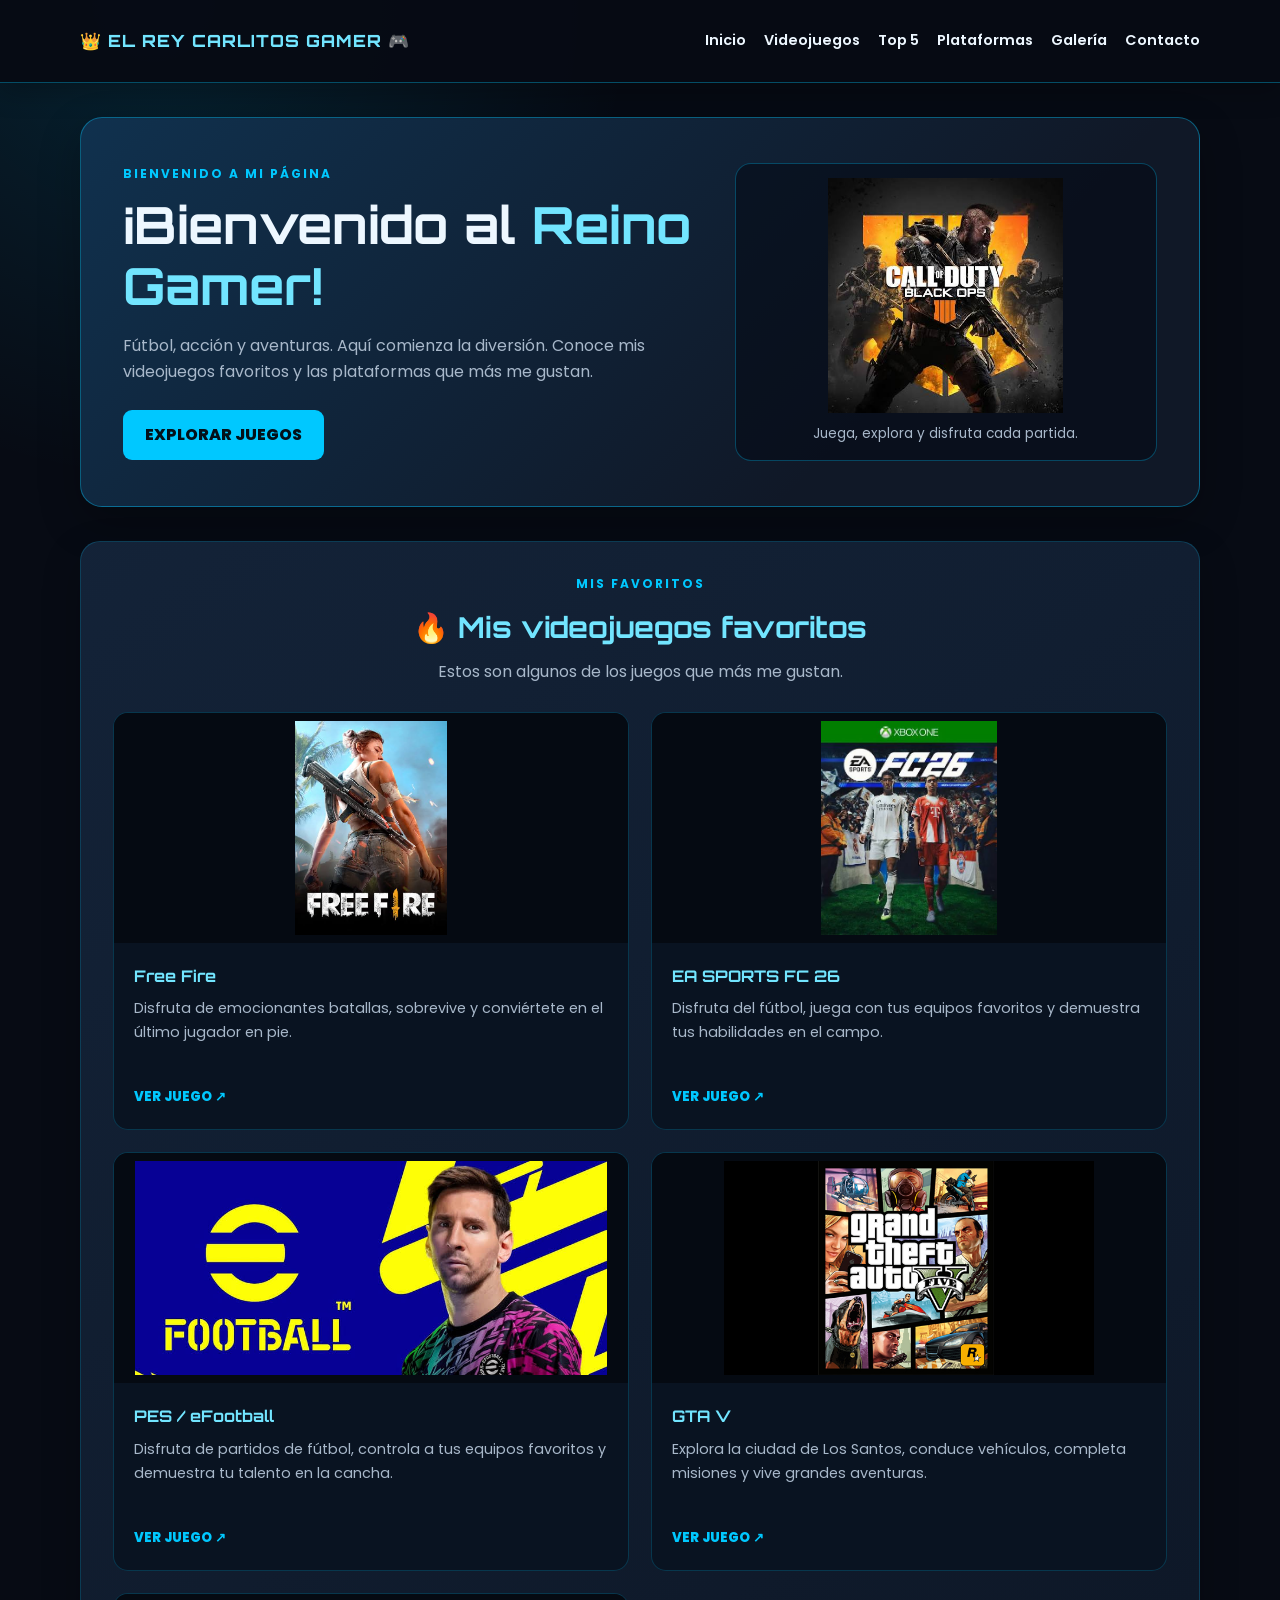
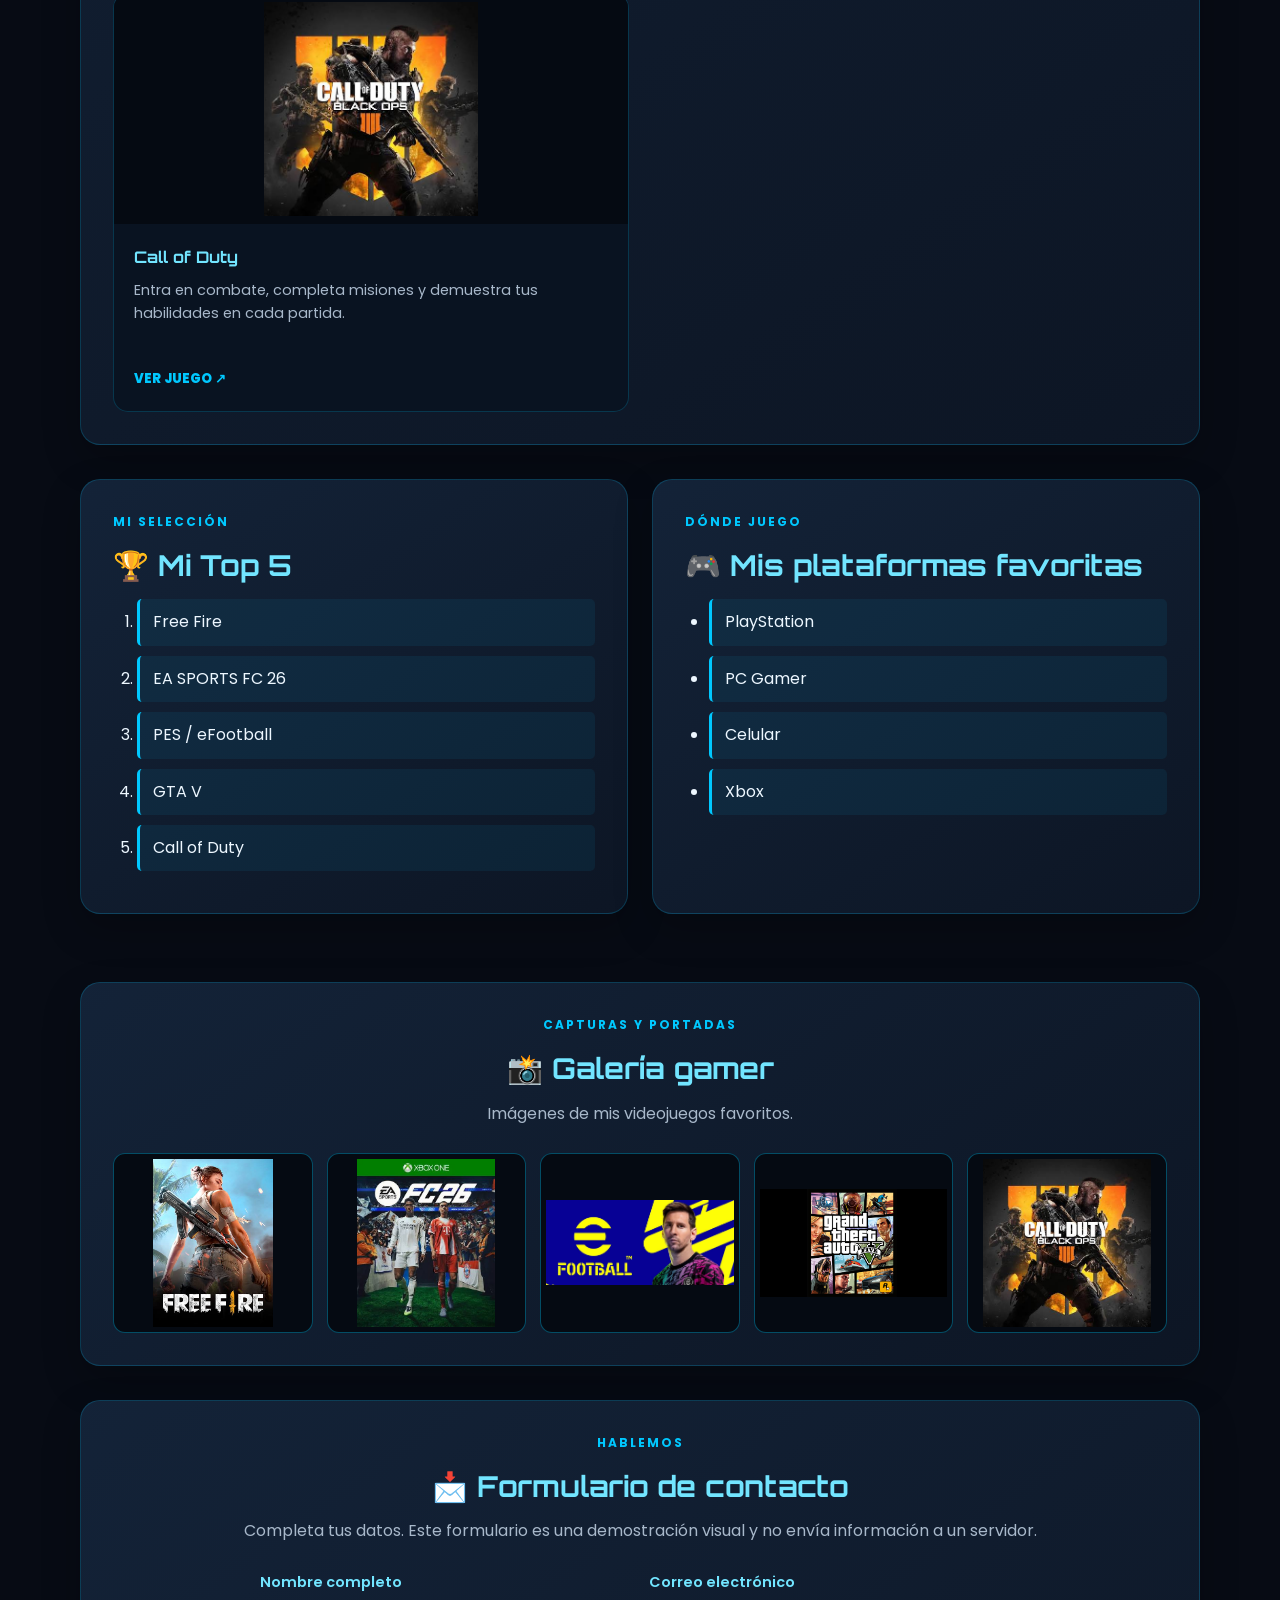
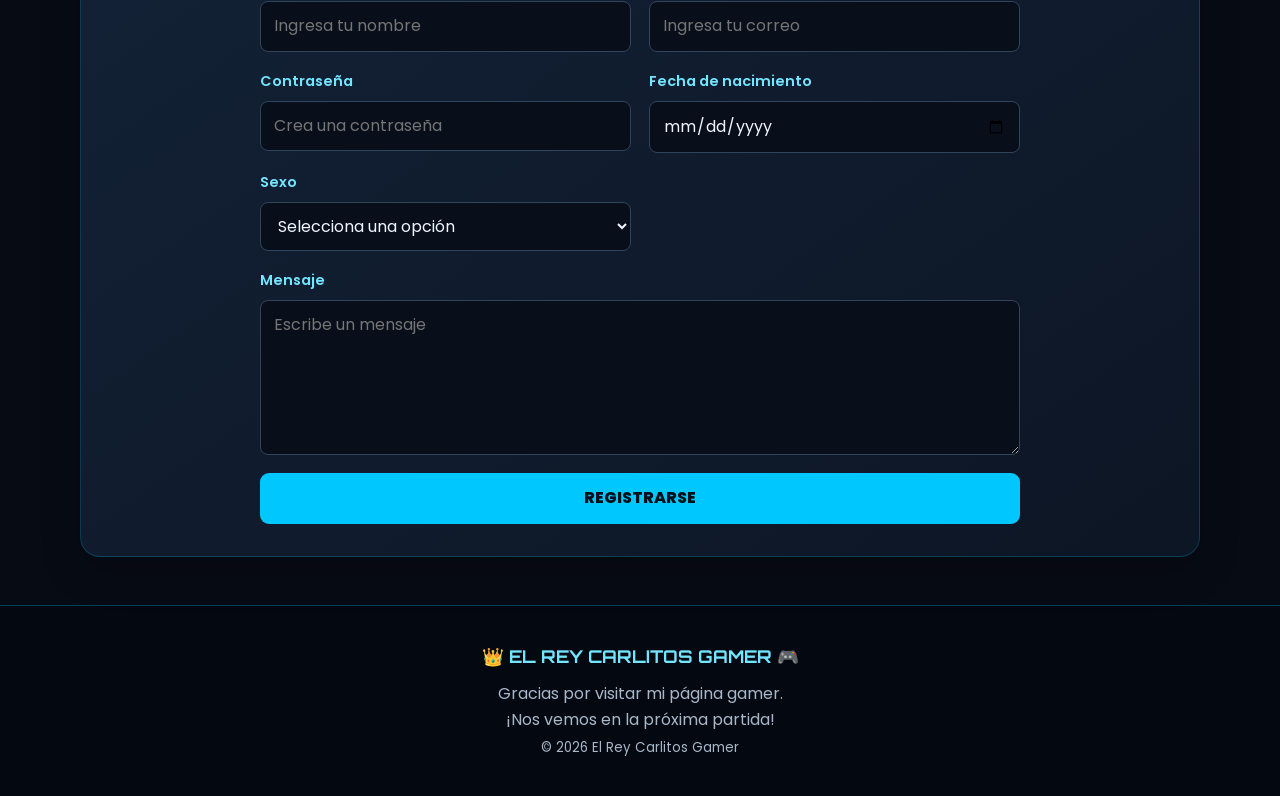
<file: index.html/El_Rey_Carlitos_Gamer_CSS/index.html>
<!DOCTYPE html>
<html lang="es">
<head>
    <meta charset="UTF-8">
    <meta name="viewport" content="width=device-width, initial-scale=1.0">
    <meta name="description" content="El Reino Gamer de Carlitos: videojuegos, plataformas y comunidad gamer.">
    <title>El Rey Carlitos Gamer</title>

    <!-- Hojas de estilo: primero la base, luego el diseño y finalmente responsive -->
    <link rel="stylesheet" href="css/base.css">
    <link rel="stylesheet" href="css/estilos.css">
    <link rel="stylesheet" href="css/animaciones.css">
    <link rel="stylesheet" href="css/responsive.css">
</head>
<body>

    <header class="encabezado">
        <div class="contenedor encabezado-contenido">
            <a class="logo" href="#inicio">👑 EL REY CARLITOS GAMER 🎮</a>

            <nav class="menu">
                <a href="#inicio">Inicio</a>
                <a href="#juegos">Videojuegos</a>
                <a href="#top">Top 5</a>
                <a href="#plataformas">Plataformas</a>
                <a href="#galeria">Galería</a>
                <a href="#contacto">Contacto</a>
            </nav>
        </div>
    </header>

    <main class="contenedor">

        <section class="portada" id="inicio">
            <div class="portada-texto">
                <p class="etiqueta">BIENVENIDO A MI PÁGINA</p>
                <h1>¡Bienvenido al <span>Reino Gamer!</span></h1>
                <p>Fútbol, acción y aventuras. Aquí comienza la diversión. Conoce mis videojuegos favoritos y las plataformas que más me gustan.</p>
                <a class="boton" href="#juegos">EXPLORAR JUEGOS</a>
            </div>
            <div class="portada-destacado">
                <img src="imagenes/call of duty.png" alt="Portada de Call of Duty Black Ops">
                <p>Juega, explora y disfruta cada partida.</p>
            </div>
        </section>

        <section class="seccion" id="juegos">
            <div class="titulo-seccion">
                <p class="etiqueta">MIS FAVORITOS</p>
                <h2>🔥 Mis videojuegos favoritos</h2>
                <p>Estos son algunos de los juegos que más me gustan.</p>
            </div>

            <div class="rejilla-juegos">
                <article class="tarjeta-juego">
                    <img src="imagenes/free fire.png" alt="Imagen del videojuego Free Fire">
                    <div class="tarjeta-contenido">
                        <h3>Free Fire</h3>
                        <p>Disfruta de emocionantes batallas, sobrevive y conviértete en el último jugador en pie.</p>
                        <a href="https://ff.garena.com/" target="_blank" rel="noopener noreferrer">VER JUEGO ↗</a>
                    </div>
                </article>

                <article class="tarjeta-juego">
                    <img src="imagenes/fc26.png" alt="Imagen de EA Sports FC 26">
                    <div class="tarjeta-contenido">
                        <h3>EA SPORTS FC 26</h3>
                        <p>Disfruta del fútbol, juega con tus equipos favoritos y demuestra tus habilidades en el campo.</p>
                        <a href="https://www.ea.com/games/ea-sports-fc" target="_blank" rel="noopener noreferrer">VER JUEGO ↗</a>
                    </div>
                </article>

                <article class="tarjeta-juego">
                    <img src="imagenes/pes.png" alt="Imagen de eFootball PES">
                    <div class="tarjeta-contenido">
                        <h3>PES / eFootball</h3>
                        <p>Disfruta de partidos de fútbol, controla a tus equipos favoritos y demuestra tu talento en la cancha.</p>
                        <a href="https://www.konami.com/efootball/" target="_blank" rel="noopener noreferrer">VER JUEGO ↗</a>
                    </div>
                </article>

                <article class="tarjeta-juego">
                    <img src="imagenes/gta v.png" alt="Imagen del videojuego Grand Theft Auto V">
                    <div class="tarjeta-contenido">
                        <h3>GTA V</h3>
                        <p>Explora la ciudad de Los Santos, conduce vehículos, completa misiones y vive grandes aventuras.</p>
                        <a href="https://www.rockstargames.com/gta-v" target="_blank" rel="noopener noreferrer">VER JUEGO ↗</a>
                    </div>
                </article>

                <article class="tarjeta-juego">
                    <img src="imagenes/call of duty.png" alt="Imagen de Call of Duty Black Ops">
                    <div class="tarjeta-contenido">
                        <h3>Call of Duty</h3>
                        <p>Entra en combate, completa misiones y demuestra tus habilidades en cada partida.</p>
                        <a href="https://www.callofduty.com/" target="_blank" rel="noopener noreferrer">VER JUEGO ↗</a>
                    </div>
                </article>
            </div>
        </section>

        <div class="dos-columnas">
            <section class="seccion bloque-lista" id="top">
                <p class="etiqueta">MI SELECCIÓN</p>
                <h2>🏆 Mi Top 5</h2>
                <ol class="lista-top">
                    <li>Free Fire</li>
                    <li>EA SPORTS FC 26</li>
                    <li>PES / eFootball</li>
                    <li>GTA V</li>
                    <li>Call of Duty</li>
                </ol>
            </section>

            <section class="seccion bloque-lista" id="plataformas">
                <p class="etiqueta">DÓNDE JUEGO</p>
                <h2>🎮 Mis plataformas favoritas</h2>
                <ul class="lista-plataformas">
                    <li>PlayStation</li>
                    <li>PC Gamer</li>
                    <li>Celular</li>
                    <li>Xbox</li>
                </ul>
            </section>
        </div>

        <section class="seccion" id="galeria">
            <div class="titulo-seccion">
                <p class="etiqueta">CAPTURAS Y PORTADAS</p>
                <h2>📸 Galería gamer</h2>
                <p>Imágenes de mis videojuegos favoritos.</p>
            </div>
            <div class="rejilla-galeria">
                <img src="imagenes/free fire.png" alt="Free Fire">
                <img src="imagenes/fc26.png" alt="EA SPORTS FC 26">
                <img src="imagenes/pes.png" alt="PES eFootball">
                <img src="imagenes/gta v.png" alt="GTA V">
                <img src="imagenes/call of duty.png" alt="Call of Duty Black Ops">
            </div>
        </section>

        <section class="seccion contacto" id="contacto">
            <div class="titulo-seccion">
                <p class="etiqueta">HABLEMOS</p>
                <h2>📩 Formulario de contacto</h2>
                <p>Completa tus datos. Este formulario es una demostración visual y no envía información a un servidor.</p>
            </div>

            <form class="formulario" action="#" method="get">
                <div class="campo">
                    <label for="nombre">Nombre completo</label>
                    <input type="text" id="nombre" name="nombre" placeholder="Ingresa tu nombre" required>
                </div>

                <div class="campo">
                    <label for="correo">Correo electrónico</label>
                    <input type="email" id="correo" name="correo" placeholder="Ingresa tu correo" required>
                </div>

                <div class="campo">
                    <label for="contrasena">Contraseña</label>
                    <input type="password" id="contrasena" name="contrasena" placeholder="Crea una contraseña">
                </div>

                <div class="campo">
                    <label for="fecha">Fecha de nacimiento</label>
                    <input type="date" id="fecha" name="fecha">
                </div>

                <div class="campo">
                    <label for="sexo">Sexo</label>
                    <select id="sexo" name="sexo">
                        <option value="">Selecciona una opción</option>
                        <option value="masculino">Masculino</option>
                        <option value="femenino">Femenino</option>
                        <option value="prefiero-no-decirlo">Prefiero no decirlo</option>
                    </select>
                </div>

                <div class="campo campo-completo">
                    <label for="mensaje">Mensaje</label>
                    <textarea id="mensaje" name="mensaje" rows="5" placeholder="Escribe un mensaje"></textarea>
                </div>

                <div class="campo campo-completo">
                    <button class="boton" type="submit">REGISTRARSE</button>
                </div>
            </form>
        </section>
    </main>

    <footer class="pie">
        <div class="contenedor">
            <h2>👑 EL REY CARLITOS GAMER 🎮</h2>
            <p>Gracias por visitar mi página gamer.</p>
            <p>¡Nos vemos en la próxima partida!</p>
            <small>© 2026 El Rey Carlitos Gamer</small>
        </div>
    </footer>

</body>
</html>
</file>
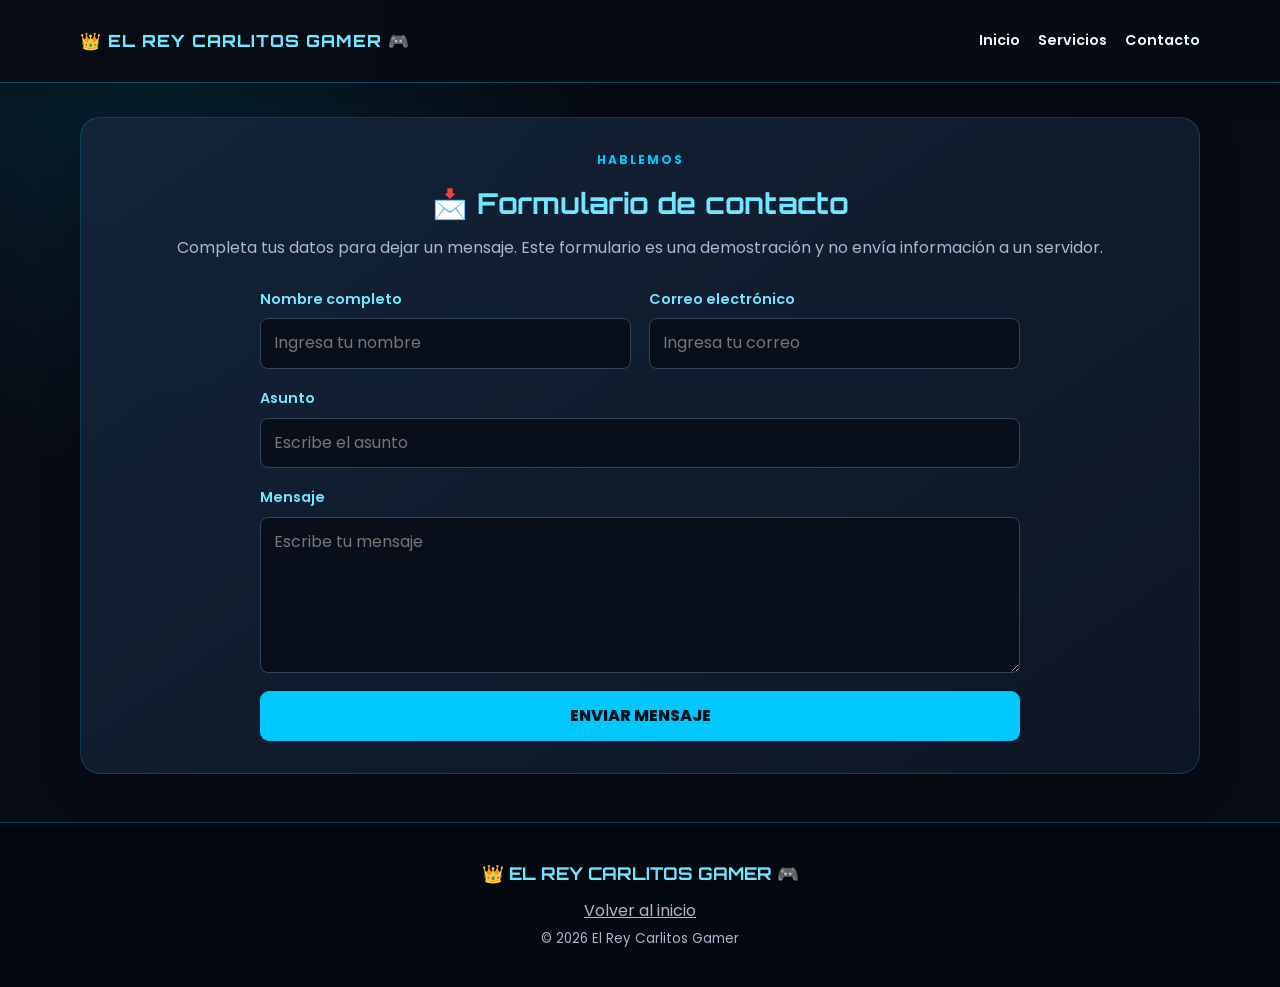
<file: index.html/El_Rey_Carlitos_Gamer_CSS/paginas/contacto.html>
<!DOCTYPE html>
<html lang="es">
<head>
    <meta charset="UTF-8">
    <meta name="viewport" content="width=device-width, initial-scale=1.0">
    <meta name="description" content="Contacta con El Rey Carlitos Gamer.">
    <title>Contacto | El Rey Carlitos Gamer</title>
    <link rel="stylesheet" href="../css/base.css">
    <link rel="stylesheet" href="../css/estilos.css">
    <link rel="stylesheet" href="../css/animaciones.css">
    <link rel="stylesheet" href="../css/responsive.css">
</head>
<body>
    <header class="encabezado">
        <div class="contenedor encabezado-contenido">
            <a class="logo" href="../index.html">👑 EL REY CARLITOS GAMER 🎮</a>
            <nav class="menu">
                <a href="../index.html">Inicio</a>
                <a href="servicios.html">Servicios</a>
                <a href="contacto.html">Contacto</a>
            </nav>
        </div>
    </header>
    <main class="contenedor">
        <section class="seccion contacto">
            <div class="titulo-seccion">
                <p class="etiqueta">HABLEMOS</p>
                <h2>📩 Formulario de contacto</h2>
                <p>Completa tus datos para dejar un mensaje. Este formulario es una demostración y no envía información a un servidor.</p>
            </div>
            <form class="formulario" action="#" method="get">
                <div class="campo">
                    <label for="nombre">Nombre completo</label>
                    <input type="text" id="nombre" name="nombre" placeholder="Ingresa tu nombre" required>
                </div>
                <div class="campo">
                    <label for="correo">Correo electrónico</label>
                    <input type="email" id="correo" name="correo" placeholder="Ingresa tu correo" required>
                </div>
                <div class="campo campo-completo">
                    <label for="asunto">Asunto</label>
                    <input type="text" id="asunto" name="asunto" placeholder="Escribe el asunto">
                </div>
                <div class="campo campo-completo">
                    <label for="mensaje">Mensaje</label>
                    <textarea id="mensaje" name="mensaje" rows="5" placeholder="Escribe tu mensaje"></textarea>
                </div>
                <div class="campo campo-completo">
                    <button class="boton" type="submit">ENVIAR MENSAJE</button>
                </div>
            </form>
        </section>
    </main>
    <footer class="pie">
        <div class="contenedor">
            <h2>👑 EL REY CARLITOS GAMER 🎮</h2>
            <p><a href="../index.html">Volver al inicio</a></p>
            <small>© 2026 El Rey Carlitos Gamer</small>
        </div>
    </footer>
</body>
</html>
</file>
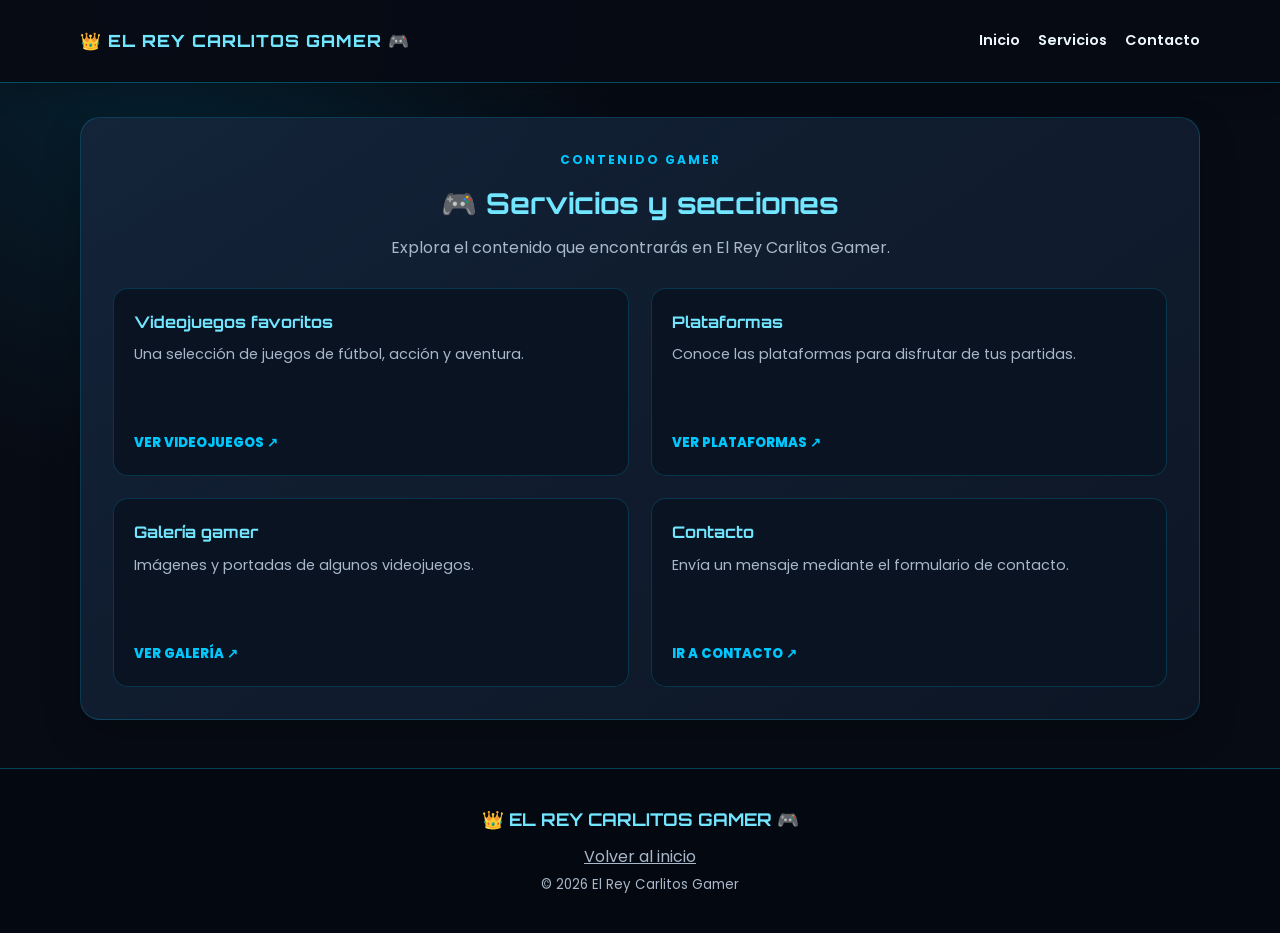
<file: index.html/El_Rey_Carlitos_Gamer_CSS/paginas/servicios.html>
<!DOCTYPE html>
<html lang="es">
<head>
    <meta charset="UTF-8">
    <meta name="viewport" content="width=device-width, initial-scale=1.0">
    <meta name="description" content="Sección de servicios y contenido gamer.">
    <title>Servicios | El Rey Carlitos Gamer</title>
    <link rel="stylesheet" href="../css/base.css">
    <link rel="stylesheet" href="../css/estilos.css">
    <link rel="stylesheet" href="../css/animaciones.css">
    <link rel="stylesheet" href="../css/responsive.css">
</head>
<body>
    <header class="encabezado">
        <div class="contenedor encabezado-contenido">
            <a class="logo" href="../index.html">👑 EL REY CARLITOS GAMER 🎮</a>
            <nav class="menu">
                <a href="../index.html">Inicio</a>
                <a href="servicios.html">Servicios</a>
                <a href="contacto.html">Contacto</a>
            </nav>
        </div>
    </header>
    <main class="contenedor">
        <section class="seccion">
            <div class="titulo-seccion">
                <p class="etiqueta">CONTENIDO GAMER</p>
                <h2>🎮 Servicios y secciones</h2>
                <p>Explora el contenido que encontrarás en El Rey Carlitos Gamer.</p>
            </div>
            <div class="rejilla-juegos">
                <article class="tarjeta-juego">
                    <div class="tarjeta-contenido">
                        <h3>Videojuegos favoritos</h3>
                        <p>Una selección de juegos de fútbol, acción y aventura.</p>
                        <a href="../index.html#juegos">VER VIDEOJUEGOS ↗</a>
                    </div>
                </article>
                <article class="tarjeta-juego">
                    <div class="tarjeta-contenido">
                        <h3>Plataformas</h3>
                        <p>Conoce las plataformas para disfrutar de tus partidas.</p>
                        <a href="../index.html#plataformas">VER PLATAFORMAS ↗</a>
                    </div>
                </article>
                <article class="tarjeta-juego">
                    <div class="tarjeta-contenido">
                        <h3>Galería gamer</h3>
                        <p>Imágenes y portadas de algunos videojuegos.</p>
                        <a href="../index.html#galeria">VER GALERÍA ↗</a>
                    </div>
                </article>
                <article class="tarjeta-juego">
                    <div class="tarjeta-contenido">
                        <h3>Contacto</h3>
                        <p>Envía un mensaje mediante el formulario de contacto.</p>
                        <a href="contacto.html">IR A CONTACTO ↗</a>
                    </div>
                </article>
            </div>
        </section>
    </main>
    <footer class="pie">
        <div class="contenedor">
            <h2>👑 EL REY CARLITOS GAMER 🎮</h2>
            <p><a href="../index.html">Volver al inicio</a></p>
            <small>© 2026 El Rey Carlitos Gamer</small>
        </div>
    </footer>
</body>
</html>
</file>
<file: index.html/El_Rey_Carlitos_Gamer_CSS/css/base.css>
/* BASE.CSS - configuración general */
@import url('https://fonts.googleapis.com/css2?family=Orbitron:wght@500;600;700;800&family=Poppins:wght@300;400;500;600;700&display=swap');

:root {
    --fondo: #070b14;
    --panel: #101a2b;
    --panel-secundario: #14243a;
    --azul: #00c8ff;
    --azul-claro: #72e5ff;
    --blanco: #edf7ff;
    --gris: #a8b8ca;
}

* {
    box-sizing: border-box;
    margin: 0;
    padding: 0;
}

html {
    scroll-behavior: smooth;
    scroll-padding-top: 100px;
}

body {
    min-width: 320px;
    color: var(--blanco);
    background:
        radial-gradient(circle at 12% 0%, rgba(0, 200, 255, .13), transparent 30rem),
        var(--fondo);
    font-family: 'Poppins', sans-serif;
    line-height: 1.65;
}

img {
    display: block;
    max-width: 100%;
}

a {
    color: inherit;
}

button, input, select, textarea {
    font: inherit;
}

.contenedor {
    width: min(1120px, calc(100% - 40px));
    margin: 0 auto;
}

.seccion {
    margin: 34px 0;
    padding: 32px;
    background: linear-gradient(145deg, rgba(20, 36, 58, .96), rgba(13, 22, 37, .98));
    border: 1px solid rgba(0, 200, 255, .2);
    border-radius: 20px;
    box-shadow: 0 15px 38px rgba(0, 0, 0, .22);
}
</file>
<file: index.html/El_Rey_Carlitos_Gamer_CSS/css/estilos.css>
/* ESTILOS.CSS - diseño visual gamer */

/* Encabezado */
.encabezado {
    position: sticky;
    top: 0;
    z-index: 20;
    background: rgba(7, 11, 20, .96);
    border-bottom: 1px solid rgba(0, 200, 255, .35);
    box-shadow: 0 8px 25px rgba(0, 0, 0, .25);
}

.encabezado-contenido {
    min-height: 82px;
    display: flex;
    align-items: center;
    justify-content: space-between;
    gap: 24px;
}

.logo {
    color: var(--azul-claro);
    font-family: 'Orbitron', sans-serif;
    font-size: 1.05rem;
    font-weight: 800;
    letter-spacing: 1px;
    text-decoration: none;
    white-space: nowrap;
}

.menu {
    display: flex;
    align-items: center;
    justify-content: flex-end;
    flex-wrap: wrap;
    gap: 10px 18px;
}

.menu a {
    color: var(--blanco);
    font-size: .9rem;
    font-weight: 600;
    text-decoration: none;
    transition: color .2s ease;
}

.menu a:hover {
    color: var(--azul);
}

/* Portada */
.portada {
    display: grid;
    grid-template-columns: 1.15fr .85fr;
    align-items: center;
    gap: 40px;
    min-height: 390px;
    margin-top: 34px;
    padding: 42px;
    overflow: hidden;
    background: linear-gradient(135deg, #10314e, #101827 72%);
    border: 1px solid rgba(0, 200, 255, .4);
    border-radius: 22px;
    box-shadow: 0 15px 40px rgba(0, 0, 0, .25);
}

.etiqueta {
    margin-bottom: 10px;
    color: var(--azul);
    font-size: .75rem;
    font-weight: 700;
    letter-spacing: 2px;
}

.portada h1 {
    margin-bottom: 16px;
    font-family: 'Orbitron', sans-serif;
    font-size: clamp(2rem, 4vw, 3.2rem);
    line-height: 1.2;
}

.portada h1 span {
    color: var(--azul-claro);
}

.portada-texto > p:not(.etiqueta) {
    max-width: 560px;
    margin-bottom: 24px;
    color: var(--gris);
}

.boton {
    display: inline-flex;
    align-items: center;
    justify-content: center;
    min-height: 46px;
    padding: 12px 22px;
    color: #03111a;
    background: var(--azul);
    border: 0;
    border-radius: 9px;
    font-weight: 800;
    text-decoration: none;
    cursor: pointer;
    transition: transform .2s ease, background .2s ease, box-shadow .2s ease;
}

.boton:hover {
    transform: translateY(-2px);
    background: var(--azul-claro);
    box-shadow: 0 8px 24px rgba(0, 200, 255, .25);
}

.portada-destacado {
    padding: 14px;
    background: rgba(4, 10, 20, .55);
    border: 1px solid rgba(0, 200, 255, .3);
    border-radius: 16px;
}

.portada-destacado img {
    width: 100%;
    height: 235px;
    object-fit: contain;
    border-radius: 10px;
}

.portada-destacado p {
    padding-top: 10px;
    color: var(--gris);
    text-align: center;
    font-size: .85rem;
}

/* Títulos */
.titulo-seccion {
    margin-bottom: 26px;
    text-align: center;
}

.titulo-seccion h2,
.bloque-lista h2 {
    margin-bottom: 8px;
    color: var(--azul-claro);
    font-family: 'Orbitron', sans-serif;
    font-size: clamp(1.25rem, 2.5vw, 1.8rem);
}

.titulo-seccion > p:last-child {
    color: var(--gris);
}

/* Tarjetas de videojuegos */
.rejilla-juegos {
    display: grid;
    grid-template-columns: repeat(2, minmax(0, 1fr));
    gap: 22px;
}

.tarjeta-juego {
    min-width: 0;
    overflow: hidden;
    background: #091321;
    border: 1px solid rgba(0, 200, 255, .2);
    border-radius: 15px;
    transition: transform .2s ease, border-color .2s ease;
}

.tarjeta-juego:hover {
    transform: translateY(-4px);
    border-color: var(--azul);
}

.tarjeta-juego > img {
    width: 100%;
    height: 230px;
    padding: 8px;
    object-fit: contain;
    background: #050a12;
}

.tarjeta-contenido {
    padding: 20px;
}

.tarjeta-contenido h3 {
    margin-bottom: 8px;
    color: var(--azul-claro);
    font-family: 'Orbitron', sans-serif;
    font-size: 1rem;
}

.tarjeta-contenido p {
    min-height: 72px;
    margin-bottom: 14px;
    color: var(--gris);
    font-size: .9rem;
}

.tarjeta-contenido a {
    color: var(--azul);
    font-size: .82rem;
    font-weight: 800;
    text-decoration: none;
}

.tarjeta-contenido a:hover {
    color: var(--azul-claro);
}

/* Listas y plataformas */
.dos-columnas {
    display: grid;
    grid-template-columns: repeat(2, minmax(0, 1fr));
    gap: 24px;
}

.bloque-lista {
    margin: 0 0 34px;
}

.lista-top,
.lista-plataformas {
    padding-left: 24px;
}

.lista-top li,
.lista-plataformas li {
    margin: 10px 0;
    padding: 10px 13px;
    background: rgba(0, 200, 255, .07);
    border-left: 3px solid var(--azul);
    border-radius: 5px;
}

/* Galería */
.rejilla-galeria {
    display: grid;
    grid-template-columns: repeat(5, minmax(0, 1fr));
    gap: 14px;
}

.rejilla-galeria img {
    width: 100%;
    height: 180px;
    padding: 5px;
    object-fit: contain;
    background: #050a12;
    border: 1px solid rgba(0, 200, 255, .35);
    border-radius: 12px;
}

/* Formulario */
.formulario {
    display: grid;
    grid-template-columns: repeat(2, minmax(0, 1fr));
    gap: 18px;
    max-width: 760px;
    margin: 0 auto;
}

.campo {
    display: flex;
    flex-direction: column;
    gap: 7px;
    min-width: 0;
}

.campo-completo {
    grid-column: 1 / -1;
}

.campo label {
    color: var(--azul-claro);
    font-size: .9rem;
    font-weight: 600;
}

.campo input,
.campo select,
.campo textarea {
    width: 100%;
    min-height: 46px;
    padding: 11px 13px;
    color: var(--blanco);
    background: #080f1b;
    border: 1px solid #30445c;
    border-radius: 8px;
    outline: none;
}

.campo input:focus,
.campo select:focus,
.campo textarea:focus {
    border-color: var(--azul);
    box-shadow: 0 0 0 3px rgba(0, 200, 255, .12);
}

.campo textarea {
    min-height: 120px;
    resize: vertical;
}

.campo-completo .boton {
    width: 100%;
}

/* Pie de página */
.pie {
    margin-top: 48px;
    padding: 36px 0;
    background: #040810;
    border-top: 1px solid rgba(0, 200, 255, .3);
    text-align: center;
}

.pie h2 {
    margin-bottom: 10px;
    color: var(--azul-claro);
    font-family: 'Orbitron', sans-serif;
    font-size: 1.1rem;
}

.pie p,
.pie small {
    color: var(--gris);
}
</file>
<file: index.html/El_Rey_Carlitos_Gamer_CSS/css/animaciones.css>
/* ANIMACIONES.CSS - efectos visuales opcionales con CSS puro */
@keyframes aparecer {
    from { opacity: 0; transform: translateY(14px); }
    to { opacity: 1; transform: translateY(0); }
}
.portada, .seccion, .tarjeta-juego { animation: aparecer .65s ease both; }
@media (prefers-reduced-motion: reduce) {
    *, *::before, *::after {
        animation-duration: .01ms !important;
        animation-iteration-count: 1 !important;
        scroll-behavior: auto !important;
        transition-duration: .01ms !important;
    }
}
</file>
<file: index.html/El_Rey_Carlitos_Gamer_CSS/css/responsive.css>
/* RESPONSIVE.CSS - adaptación para tablets y celulares */

/* Tablets y pantallas medianas */
@media (max-width: 950px) {
    .encabezado-contenido {
        flex-direction: column;
        justify-content: center;
        padding: 18px 0;
    }

    .menu {
        justify-content: center;
    }

    .portada {
        gap: 24px;
        padding: 30px;
    }

    .rejilla-galeria {
        grid-template-columns: repeat(3, minmax(0, 1fr));
    }
}

/* Celulares */
@media (max-width: 650px) {
    .contenedor {
        width: min(100% - 28px, 520px);
    }

    .encabezado-contenido {
        gap: 14px;
    }

    .logo {
        font-size: .9rem;
        text-align: center;
        white-space: normal;
    }

    .menu {
        gap: 9px 14px;
    }

    .menu a {
        font-size: .8rem;
    }

    .portada {
        grid-template-columns: 1fr;
        gap: 24px;
        min-height: auto;
        margin-top: 20px;
        padding: 24px 18px;
        text-align: center;
    }

    .portada h1 {
        font-size: 2rem;
    }

    .portada-texto > p:not(.etiqueta) {
        margin-left: auto;
        margin-right: auto;
    }

    .portada-destacado img {
        height: 210px;
    }

    .seccion {
        margin: 22px 0;
        padding: 22px 16px;
    }

    .rejilla-juegos,
    .dos-columnas,
    .formulario {
        grid-template-columns: 1fr;
    }

    .tarjeta-juego > img {
        height: 210px;
    }

    .tarjeta-contenido p {
        min-height: 0;
    }

    .rejilla-galeria {
        grid-template-columns: repeat(2, minmax(0, 1fr));
        gap: 10px;
    }

    .rejilla-galeria img {
        height: 145px;
    }

    .campo-completo {
        grid-column: auto;
    }

    .pie {
        margin-top: 30px;
        padding: 28px 10px;
    }
}

/* Celulares pequeños */
@media (max-width: 380px) {
    .logo {
        font-size: .78rem;
    }

    .menu {
        gap: 8px 10px;
    }

    .menu a {
        font-size: .74rem;
    }

    .portada h1 {
        font-size: 1.65rem;
    }
}
</file>
